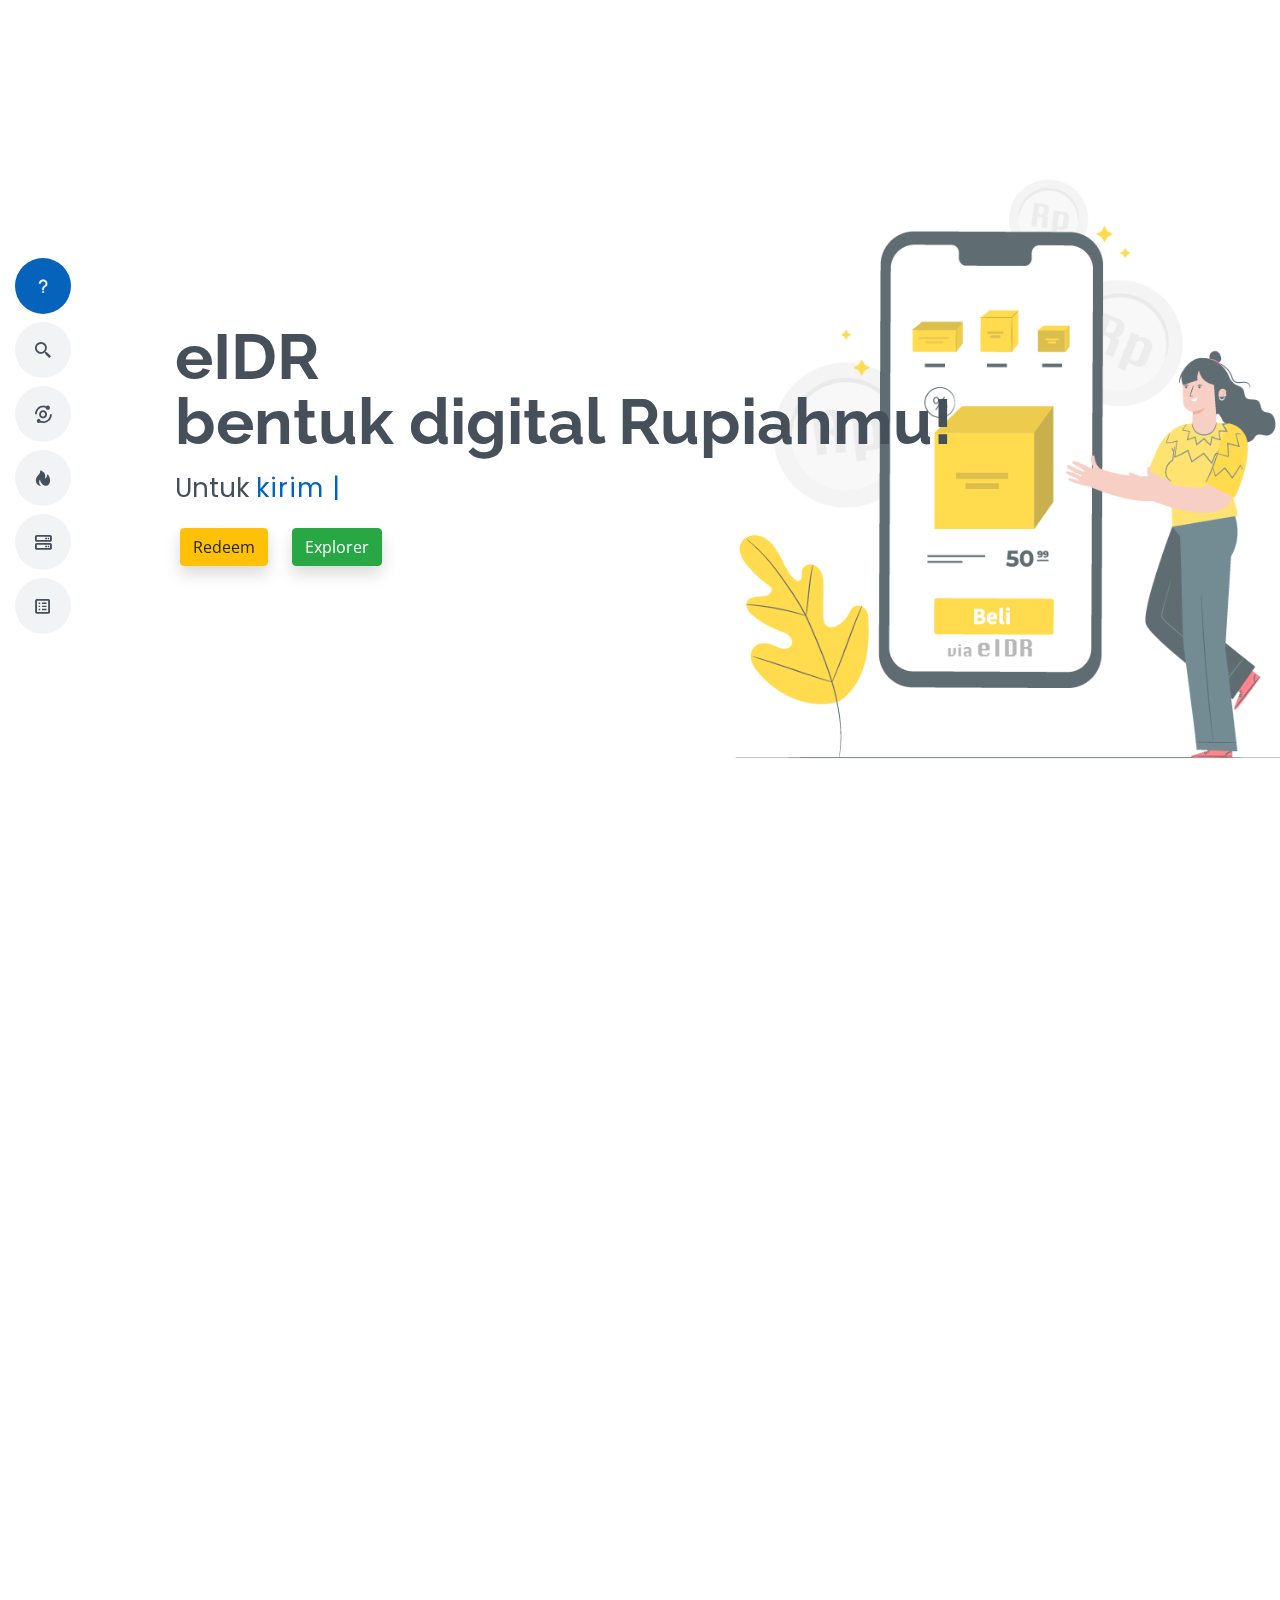
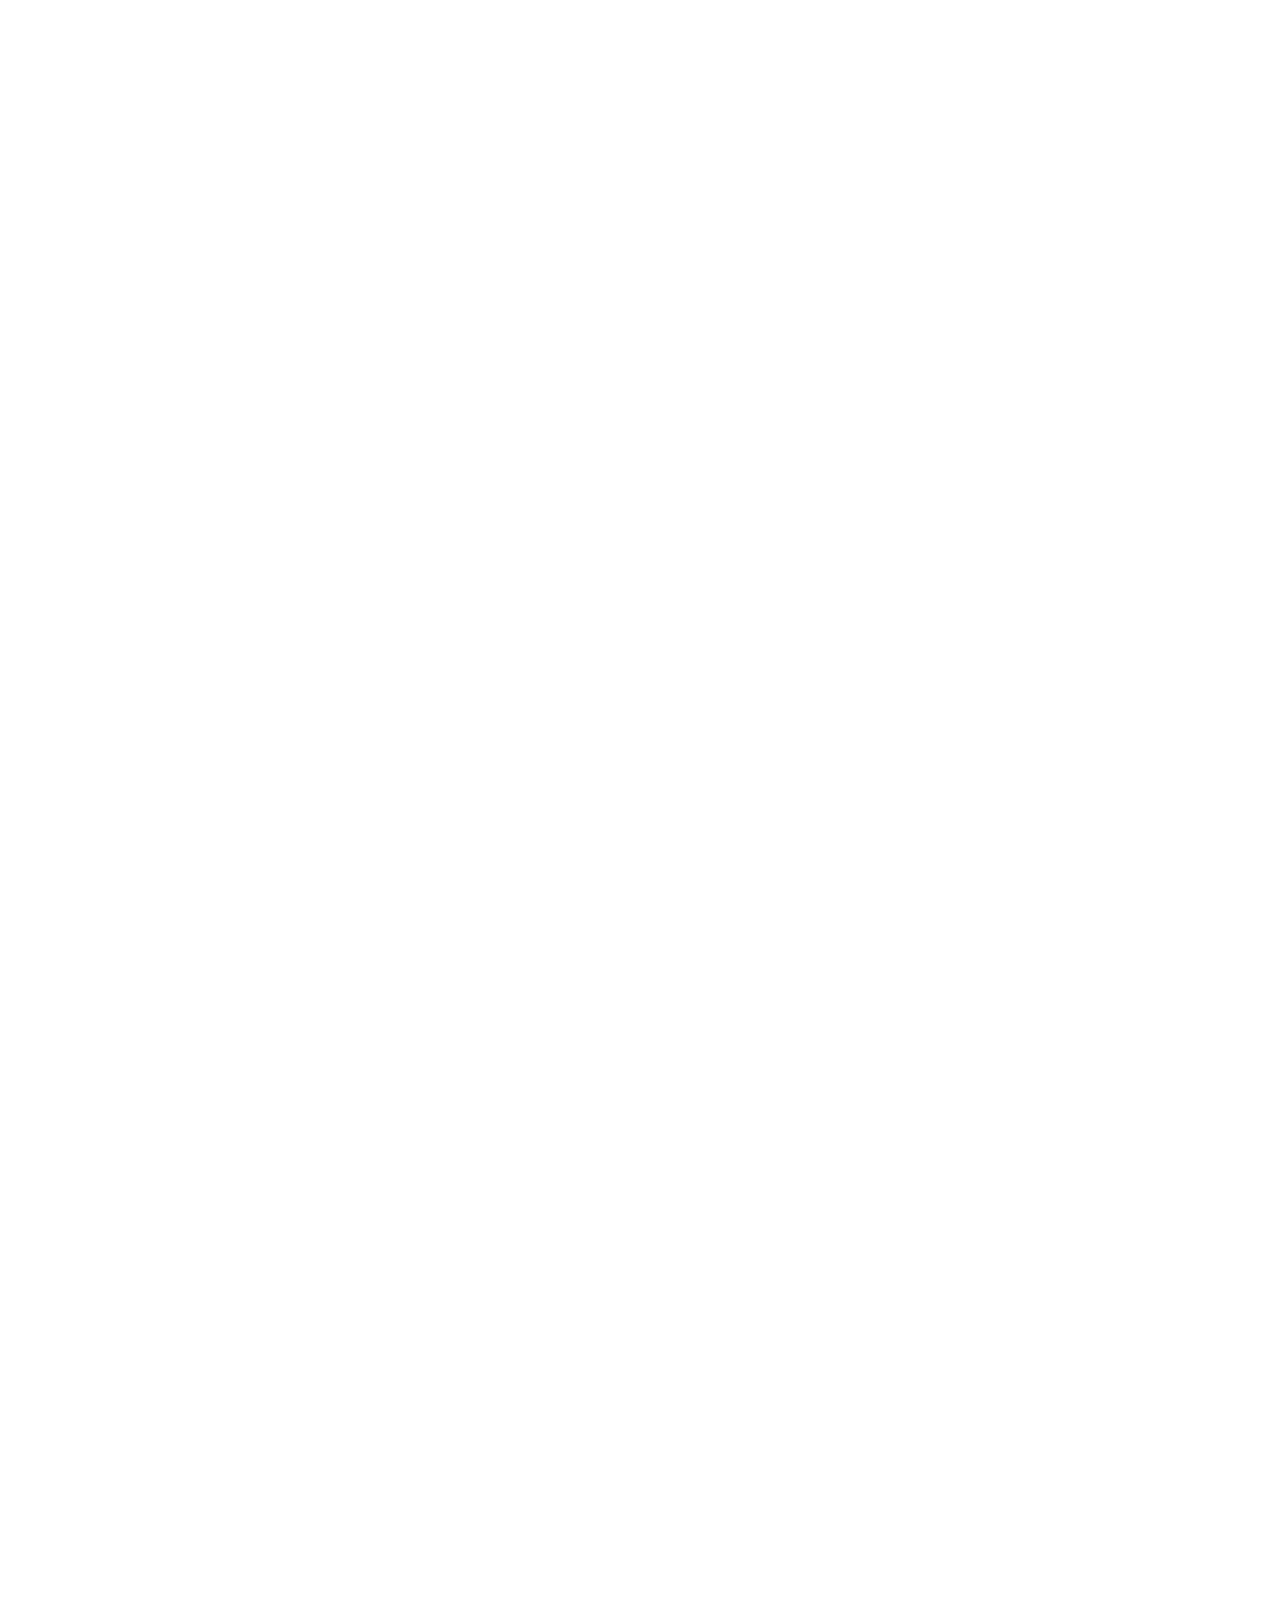
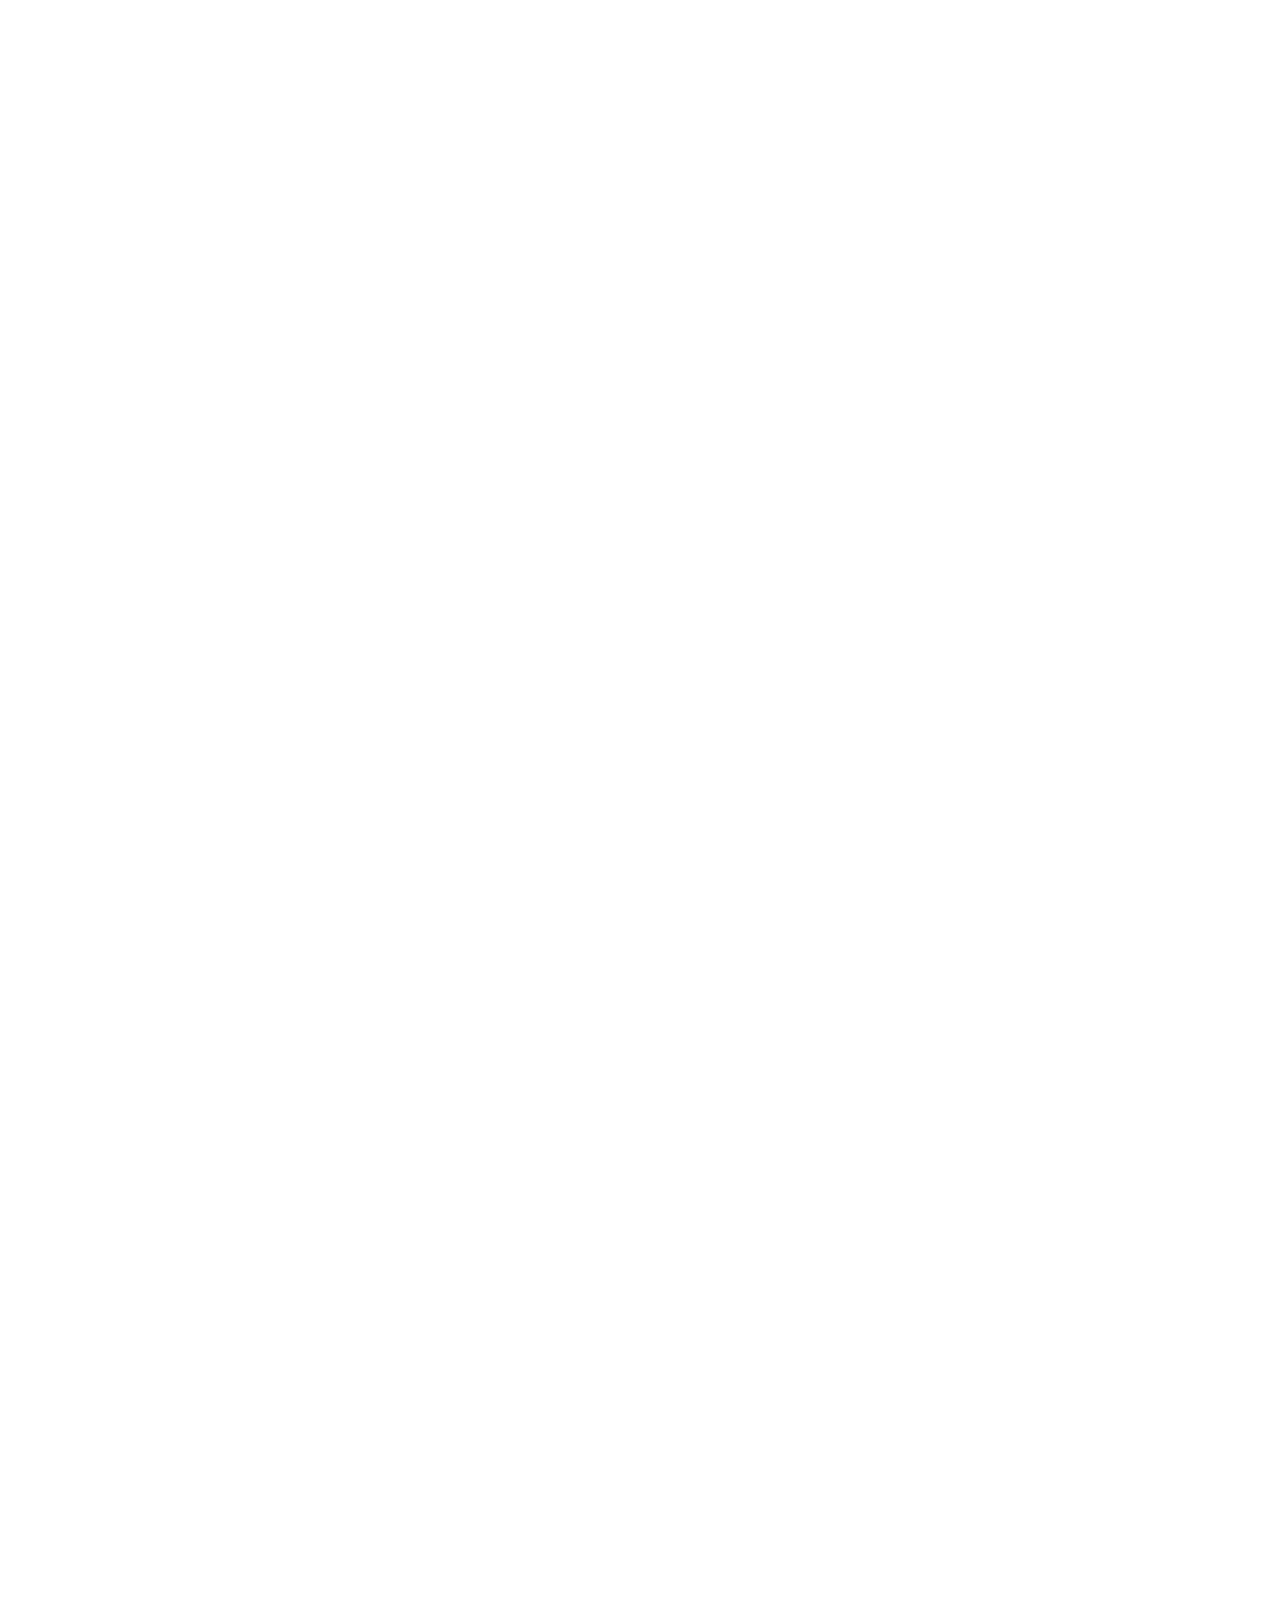
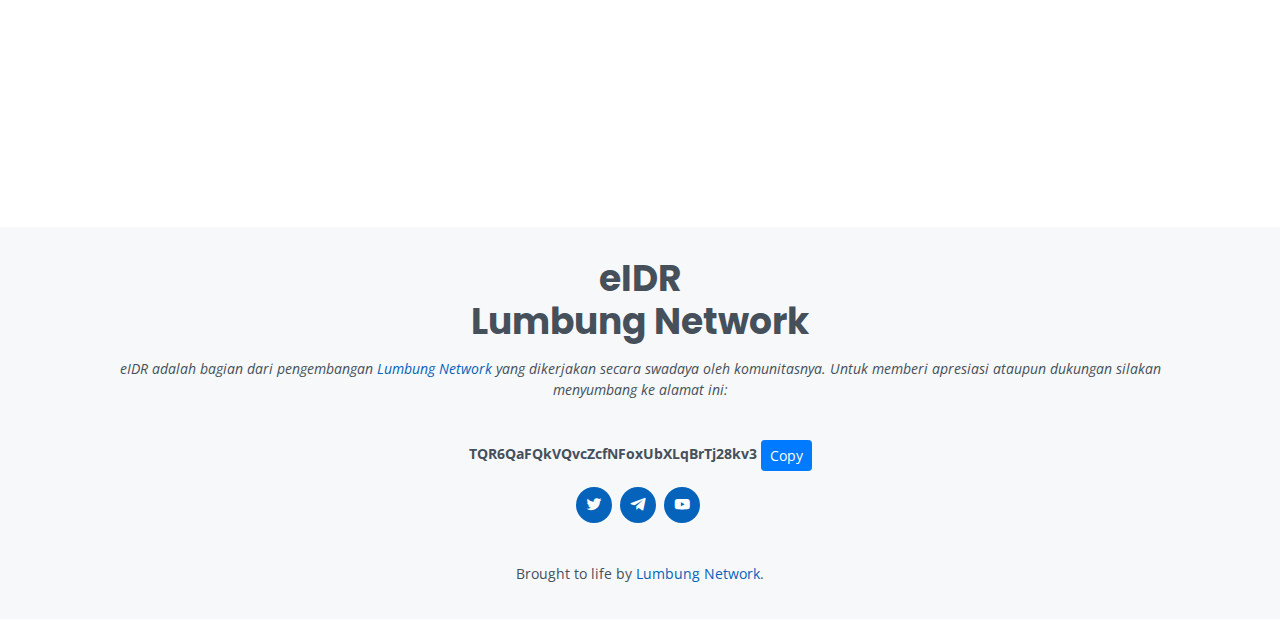
<file: index.html>
<!DOCTYPE html>
<html lang="en">

<head>
  <meta charset="utf-8">
  <meta content="width=device-width, initial-scale=1.0" name="viewport">

  <title>eIDR - Token Rupiah Elektronik dari Lumbung Network</title>
  <meta content="eIDR - Token Rupiah Elektronik dari komunitas Lumbung Network" name="description">
  <meta content="eIDR, Lumbung, Lumbung Network, Rupiah, Rupiah Elektronik" name="keywords">

  <!-- Favicons -->
  <link href="assets/img/favicon.png" rel="icon">
  <link href="assets/img/apple-touch-icon.png" rel="apple-touch-icon">

  <!-- Google Fonts -->
  <link href="https://fonts.googleapis.com/css?family=Open+Sans:300,300i,400,400i,600,600i,700,700i|Raleway:300,300i,400,400i,500,500i,600,600i,700,700i|Poppins:300,300i,400,400i,500,500i,600,600i,700,700i" rel="stylesheet">

  <!-- Vendor CSS Files -->
  <link href="assets/vendor/bootstrap/css/bootstrap.min.css" rel="stylesheet">
  <link href="assets/vendor/icofont/icofont.min.css" rel="stylesheet">
  <link href="assets/vendor/boxicons/css/boxicons.min.css" rel="stylesheet">
  <link href="assets/vendor/aos/aos.css" rel="stylesheet">

  <!-- Template Main CSS File -->
  <link href="assets/css/style.css" rel="stylesheet">
</head>

<body>

  <!--  Mobile nav toggle button  -->
  <button type="button" class="mobile-nav-toggle d-xl-none"><i class="icofont-navigation-menu"></i></button>

  <!--  Header  -->
  <header id="header" class="d-flex flex-column justify-content-center">

    <nav class="nav-menu">
      <ul>
        <li class="active"><a href="#about"><i class="bx bx-question-mark"></i> <span>apa itu eIDR?</span></a></li>
        <li><a href="#facts"><i class="bx bx-search-alt-2"></i> <span>blockchain explorer</span></a></li>
        <li><a href="#mechanism"><i class="bx bx-analyse"></i> <span>mekanisme sirkulasi</span></a></li>
        <li><a href="#redeem"><i class="bx bxs-hot"></i> <span>redeem eIDR</span></a></li>
        <li><a href="#services"><i class="bx bx-server"></i> <span>fitur eIDR</span></a></li>
        <li><a href="#audit"><i class="bx bx-spreadsheet"></i> <span>laporan audit</span></a></li>
      </ul>
    </nav>

  </header><!-- End Header -->

  <!--  Hero Section  -->
  <section id="hero" class="d-flex flex-column justify-content-center">
    <div class="container" data-aos="zoom-in" data-aos-delay="100">
      <h1>eIDR <br> bentuk digital Rupiahmu!</h1>
      <p>Untuk <span class="typed" data-typed-items="kirim uang Gratis!, bayar-bayar, belanja, beli Aset Digital"></span></p>
      <div class="action-buttons">
        <a href="#redeem" class="btn btn-warning shadow" role="button">Redeem</a>
        <a href="explorer.html" class="btn btn-success shadow" role="button">Explorer</a>
      </div>
    </div>
  </section><!-- End Hero -->

  <main id="main">

    <!--  About Section  -->
    <section id="about" class="about">
      <div class="container" data-aos="fade-up">

        <div class="section-title">
          <h2>apa itu eIDR?</h2>
          <p>Token Rupiah Elektronik atau <strong>eIDR</strong> adalah <em>Pegged Token</em> (Token yang nilainya dijamin) oleh Lumbung Network dibawah naungan badan hukum PT LUMBUNG MOMENTUM BANGSA dengan nilai jaminan 1 eIDR = 1 Rupiah untuk setiap token eIDR yang bersirkulasi. <br><br> Dana penjamin ini tersimpan di rekening-rekening Bank yang terdaftar atas nama PT LUMBUNG MOMENTUM BANGSA, diaudit setiap 3 bulan sekali secara terbuka oleh para Delegasi Komunitas Lumbung Network</p>
        </div>

        <div class="row">
          <div class="col-lg-4">
            <img src="assets/img/eidr-coin.png" class="img-fluid" alt="">
          </div>
          <div class="col-lg-8 pt-4 pt-lg-0 content">
            <h3>spesifikasi eIDR.</h3>
            <p class="font-italic">
              eIDR adalah sebuah token yang dikembangkan di atas platform Blockchain TRON dengan spesifikasi sebagai berikut:
            </p>
            <div class="row">
              <div class="col-lg-6">
                <ul>
                  <li><i class="icofont-rounded-right"></i> <strong>Blockchain:</strong> TRON MainNet</li>
                  <li><i class="icofont-rounded-right"></i> <strong>Token ID:</strong> 1002652</li>
                  <li><i class="icofont-rounded-right"></i> <strong>Decimal:</strong> Dua angka di belakang koma</li>
                  <li><i class="icofont-rounded-right"></i> <strong>Minting Address:</strong> <small><a href="https://tronscan.org/#/address/TPz5uVytAaUup9vTydcqscyj3kqSeekKvn">TPz5uVytAaUup9vTydcqscyj3kqSeekKvn</a> </small></li>
                  <li><i class="icofont-rounded-right"></i> <strong>Hot Address:</strong> <small><a href="https://tronscan.org/#/address/TWJtGQHBS8PfZTXvWAYhQEMrx36eX2F9Pc">TWJtGQHBS8PfZTXvWAYhQEMrx36eX2F9Pc</a> </small></li>
                </ul>
              </div>
              <div class="col-lg-6">
                <ul>
                  <li><i class="icofont-rounded-right"></i> <strong>Nilai Penjamin:</strong> 1 eIDR = 1 Rupiah</li>
                  <li><i class="icofont-rounded-right"></i> <strong>Metode Pencairan:</strong> Pembakaran (Burning)</li>
                  <li><i class="icofont-rounded-right"></i> <strong>Burning Address:</strong> <small><a href="https://tronscan.org/#/address/TLsV52sRDL79HXGGm9yzwKibb6BeruhUzy">TLsV52sRDL79HXGGm9yzwKibb6BeruhUzy</a></small></li>
                  <li><i class="icofont-rounded-right"></i> <strong>Processing Time</strong> Within 24hrs or faster by request.</li>
                </ul>
              </div>
            </div>
            <p>
              eIDR bisa didapatkan dari beberapa cara di Lumbung Network:
              
              <ul class="list-group list-group-flush">
                <li class="list-group-item">Kegiatan Jual-Beli di ekosistem Lumbung Network</li>
                <li class="list-group-item">Bonus/Insentif dari kegiatan Networking di Lumbung Network</li>
                <li class="list-group-item">Dividen/Bagi Hasil yang diterima oleh seluruh pemilik (holders) dari <a href="https://tronscan.org/#/token/1002640">aset
                  digital LMB</a></li>
                <li class="list-group-item">Manual Minting dengan Top-up Saldo eIDR (<em>Registered Member Only</em>)</li>
                
              </ul>
            </p>
          </div>
        </div>

      </div>
    </section><!-- End About Section -->

    <!--  Facts Section  -->
    <section id="facts" class="facts">
      <div class="container" data-aos="fade-up">

        <div class="section-title">
          <h2>blockchain explorer</h2>
          <p>Seluruh transaksi eIDR tercatat di dalam Blockchain TRON secara langsung, transparan dan dapat ditelusuri dengan mudah.</p>
        </div>

        <div class="row">
        
          <div class="col-lg-4 col-md-6">
            <div class="count-box">
              <i class="icofont-printer" style="background: #ffcc00"></i>
              <span id="minted" data-toggle="counter-up">46,523,214.03</span>
              <p>Minted</p>
            </div>
          </div>
        
          <div class="col-lg-4 col-md-6">
            <div class="count-box">
              <i class="icofont-fire-burn" style="background: #de5637"></i>
              <span id="burned" data-toggle="counter-up">16,765,521.45</span>
              <p>Burned</p>
            </div>
          </div>
        
          <div class="col-lg-4 col-md-6">
            <div class="count-box">
              <i class="icofont-spinner" style="background: #94dd86"></i>
              <span id="circulating" data-toggle="counter-up">24,871,463.76</span>
              <p>Circulating</p>
            </div>
          </div>
        </div>
        
        <div class="container-fluid">
          <div class="row justify-content-around">
        
            <div class="col-xs-6 mb-4">
              <div class="count-box-small">
                <span id="transactions" data-toggle="counter-up">4,056</span>
                <p>Transactions</p>
              </div>
            </div>
        
            <div class="col-xs-6 mb-4">
              <div class="count-box-small">
                <span id="holders" data-toggle="counter-up">516</span>
                <p>Holders</p>
              </div>
            </div>
          </div>

          <div class="row justify-content-center">
            <a href="explorer.html" class="btn btn-success shadow" role="button">Cek Explorer</a>
          </div>
        </div>

      </div>
    </section><!-- End Facts Section -->

    <!--  Mechanism Section  -->
    <section id="mechanism">
      <div class="container" data-aos="fade-up">
    
        <div class="section-title">
          <h2>mekanisme sirkulasi</h2>
          <p>Sirkulasi eIDR merupakan bagian dari siklus aktivitas anggota Lumbung Network yang sifatnya terus berkembang dan berkelangsungan. Namun, bukan berarti tertutup untuk orang-orang di luar komunitas Lumbung Network, siapapun bisa menggunakan token eIDR sebagai uang digital dan menerima manfaat sepenuhnya.</p>
        </div>
    
        <div class="row">
    
          <div class="container-fluid">
            <img src="assets/img/mekanisme-sirkulasi-eidr.png" alt="mekanisme sirkulasi eidr">
          </div>
        </div>
    
      </div>
    </section><!-- End Mechanism Section -->

    <!--  Redeem eIDR Section  -->
    <section id="redeem">
      <div class="container" data-aos="fade-up">
    
        <div class="section-title">
          <h2>redeem eIDR</h2>
          <p>Anda bisa mencairkan Rupiah ke rekening bank atau dompet digital dengan membakar token eIDR anda mengikuti prosedur Redeem eIDR. <br>Klik tombol di bawah ini untuk menjalankan prosedur Redeem eIDR: </p>
        </div>
    
        <div class="row justify-content-center mt-3">
    
          <a href="redeem.html" class="btn btn-danger btn-lg shadow" role="button">Redeem eIDR</a>
        </div>
    
      </div>
    </section><!-- End Redeem eIDR Section -->

    <!--  Services Section  -->
    <section id="services" class="services">
      <div class="container" data-aos="fade-up">

        <div class="section-title">
          <h2>fitur eIDR</h2>
          <p>Mengapa eIDR adalah salah satu kunci dari ekonomi yang demokratis? Tidak seperti uang digital lain yang (pada umumnya), eIDR menggunakan teknologi Blockchain sebagai media pencatat dan perekam seluruh data transaksi mulai dari penerbitan, mutasi hingga pencairan jaminan (pembakaran token). Semuanya tersimpan di Blockchain, bukan di server pribadi, sehingga sifatnya transparan dan tidak bisa dimanipulasi oleh siapapun.<br><br>eIDR juga mewarisi fitur-fitur canggih dari Blockchain TRON.</p>
        </div>

        <div class="row">

          <div class="col-lg-4 col-md-6 d-flex align-items-stretch" data-aos="zoom-in" data-aos-delay="100">
            <div class="icon-box iconbox-blue">
              <div class="icon">
                <svg width="100" height="100" viewBox="0 0 600 600" xmlns="http://www.w3.org/2000/svg">
                  <path stroke="none" stroke-width="0" fill="#f5f5f5" d="M300,521.0016835830174C376.1290562159157,517.8887921683347,466.0731472004068,529.7835943286574,510.70327084640275,468.03025145048787C554.3714126377745,407.6079735673963,508.03601936045806,328.9844924480964,491.2728898941984,256.3432110539036C474.5976632858925,184.082847569629,479.9380746630129,96.60480741107993,416.23090153303,58.64404602377083C348.86323505073057,18.502131276798302,261.93793281208167,40.57373210992963,193.5410806939664,78.93577620505333C130.42746243093433,114.334589627462,98.30271207620316,179.96522072025542,76.75703585869454,249.04625023123273C51.97151888228291,328.5150500222984,13.704378332031375,421.85034740162234,66.52175969318436,486.19268352777647C119.04800174914682,550.1803526380478,217.28368757567262,524.383925680826,300,521.0016835830174"></path>
                </svg>
                <i class="bx bx-search-alt"></i>
              </div>
              <h4><a href="">akurat dan transparan</a></h4>
              <p>Sifat utama dari sebuah Blockchain adalah sistem pencatatan yang presisi dan akurat, tidak bisa dimanipulasi oleh siapapun.</p>
            </div>
          </div>

          <div class="col-lg-4 col-md-6 d-flex align-items-stretch mt-4 mt-md-0" data-aos="zoom-in" data-aos-delay="200">
            <div class="icon-box iconbox-orange ">
              <div class="icon">
                <svg width="100" height="100" viewBox="0 0 600 600" xmlns="http://www.w3.org/2000/svg">
                  <path stroke="none" stroke-width="0" fill="#f5f5f5" d="M300,582.0697525312426C382.5290701553225,586.8405444964366,449.9789794690241,525.3245884688669,502.5850820975895,461.55621195738473C556.606425686781,396.0723002908107,615.8543463187945,314.28637112970534,586.6730223649479,234.56875336149918C558.9533121215079,158.8439757836574,454.9685369536778,164.00468322053177,381.49747125262974,130.76875717737553C312.15926192815925,99.40240125094834,248.97055460311594,18.661163978235184,179.8680185752513,50.54337015887873C110.5421016452524,82.52863877960104,119.82277516462835,180.83849132639028,109.12597500060166,256.43424936330496C100.08760227029461,320.3096726198365,92.17705696193138,384.0621239912766,124.79988738764834,439.7174275375508C164.83382741302287,508.01625554203684,220.96474134820875,577.5009287672846,300,582.0697525312426"></path>
                </svg>
                <i class="bx bx-id-card"></i>
              </div>
              <h4><a href="">kepemilikan mutlak</a></h4>
              <p>Anda memegang kendali penuh terhadap setiap keping eIDR yang anda miliki, tidak ada yang bisa membatasi, membekukan atau menutup akses kepemilikan anda. </p>
            </div>
          </div>

          <div class="col-lg-4 col-md-6 d-flex align-items-stretch mt-4 mt-lg-0" data-aos="zoom-in" data-aos-delay="300">
            <div class="icon-box iconbox-pink">
              <div class="icon">
                <svg width="100" height="100" viewBox="0 0 600 600" xmlns="http://www.w3.org/2000/svg">
                  <path stroke="none" stroke-width="0" fill="#f5f5f5" d="M300,541.5067337569781C382.14930387511276,545.0595476570109,479.8736841581634,548.3450877840088,526.4010558755058,480.5488172755941C571.5218469581645,414.80211281144784,517.5187510058486,332.0715597781072,496.52539010469104,255.14436215662573C477.37192572678356,184.95920475031193,473.57363656557914,105.61284051026155,413.0603344069578,65.22779650032875C343.27470386102294,18.654635553484475,251.2091493199835,5.337323636656869,175.0934190732945,40.62881213300186C97.87086631185822,76.43348514350839,51.98124368387456,156.15599469081315,36.44837278890362,239.84606092416172C21.716077023791087,319.22268207091537,43.775223500013084,401.1760424656574,96.891909868211,461.97329694683043C147.22146801428983,519.5804099606455,223.5754009179313,538.201503339737,300,541.5067337569781"></path>
                </svg>
                <i class="bx bx-tachometer"></i>
              </div>
              <h4><a href="">cepat dan praktis</a></h4>
              <p>Transaksi dalam hitungan detik, mudah dikonfirmasi oleh siapa saja (bahkan selain pengirim dan penerima).</p>
            </div>
          </div>

          <div class="col-lg-4 col-md-6 d-flex align-items-stretch mt-4" data-aos="zoom-in" data-aos-delay="100">
            <div class="icon-box iconbox-yellow">
              <div class="icon">
                <svg width="100" height="100" viewBox="0 0 600 600" xmlns="http://www.w3.org/2000/svg">
                  <path stroke="none" stroke-width="0" fill="#f5f5f5" d="M300,503.46388370962813C374.79870501325706,506.71871716319447,464.8034551963731,527.1746412648533,510.4981551193396,467.86667711651364C555.9287308511215,408.9015244558933,512.6030010748507,327.5744911775523,490.211057578863,256.5855673507754C471.097692560561,195.9906835881958,447.69079081568157,138.11976852964426,395.19560036434837,102.3242989838813C329.3053358748298,57.3949838291264,248.02791733380457,8.279543830951368,175.87071277845988,42.242879143198664C103.41431057327972,76.34704239035025,93.79494320519305,170.9812938413882,81.28167332365135,250.07896920659033C70.17666984294237,320.27484674793965,64.84698225790005,396.69656628748305,111.28512138212992,450.4950937839243C156.20124167950087,502.5303643271138,231.32542653798444,500.4755392045468,300,503.46388370962813"></path>
                </svg>
                <i class="bx bx-smile"></i>
              </div>
              <h4><a href="">bebas biaya</a></h4>
              <p>GRATIS biaya transaksi, tanpa biaya administrasi dan biaya apapun itu, selamanya! </p>
            </div>
          </div>

          <div class="col-lg-4 col-md-6 d-flex align-items-stretch mt-4" data-aos="zoom-in" data-aos-delay="200">
            <div class="icon-box iconbox-red">
              <div class="icon">
                <svg width="100" height="100" viewBox="0 0 600 600" xmlns="http://www.w3.org/2000/svg">
                  <path stroke="none" stroke-width="0" fill="#f5f5f5" d="M300,532.3542879108572C369.38199826031484,532.3153073249985,429.10787420159085,491.63046689027357,474.5244479745417,439.17860296908856C522.8885846962883,383.3225815378663,569.1668002868075,314.3205725914397,550.7432151929288,242.7694973846089C532.6665558377875,172.5657663291529,456.2379748765914,142.6223662098291,390.3689995646985,112.34683881706744C326.66090330228417,83.06452184765237,258.84405631176094,53.51806209861945,193.32584062364296,78.48882559362697C121.61183558270385,105.82097193414197,62.805066853699245,167.19869350419734,48.57481801355237,242.6138429142374C34.843463184063346,315.3850353017275,76.69343916112496,383.4422959591041,125.22947124332185,439.3748458443577C170.7312796277747,491.8107796887764,230.57421082200815,532.3932930995766,300,532.3542879108572"></path>
                </svg>
                <i class="bx bx-network-chart"></i>
              </div>
              <h4><a href="">terintegrasi</a></h4>
              <p>eIDR menjadi jembatan yang menghubungkan penggunanya dengan seluruh potensi teknologi dan ekosistem Blockchain secara global</p>
            </div>
          </div>

          <div class="col-lg-4 col-md-6 d-flex align-items-stretch mt-4" data-aos="zoom-in" data-aos-delay="300">
            <div class="icon-box iconbox-teal">
              <div class="icon">
                <svg width="100" height="100" viewBox="0 0 600 600" xmlns="http://www.w3.org/2000/svg">
                  <path stroke="none" stroke-width="0" fill="#f5f5f5" d="M300,566.797414625762C385.7384707136149,576.1784315230908,478.7894351017131,552.8928747891023,531.9192734346935,484.94944893311C584.6109503024035,417.5663521118492,582.489472248146,322.67544863468447,553.9536738515405,242.03673114598146C529.1557734026468,171.96086150256528,465.24506316201064,127.66468636344209,395.9583748389544,100.7403814666027C334.2173773831606,76.7482773500951,269.4350130405921,84.62216499799875,207.1952322260088,107.2889140133804C132.92018162631612,134.33871894543012,41.79353780512637,160.00259165414826,22.644507872594943,236.69541883565114C3.319112789854554,314.0945973066697,72.72355303640163,379.243833228382,124.04198916343866,440.3218312028393C172.9286146004772,498.5055451809895,224.45579914871206,558.5317968840102,300,566.797414625762"></path>
                </svg>
                <i class="bx bx-devices"></i>
              </div>
              <h4><a href="">lintas platform</a></h4>
              <p>Menjangkau seluruh lapisan pengguna dari berbagai platform, Android, iOS, PC dan Web Based.</p>
            </div>
          </div>

        </div>

      </div>
    </section><!-- End Services Section -->

    

  </main><!-- End #main -->

  <!-- Snackbar -->
  <div id="snackbar">Alamat berhasil disalin (Copied)!</div>
  <!-- End Snackbar -->

  <!--  Footer  -->
  <footer id="footer">
    <div class="container">
      <h3>eIDR<br>Lumbung Network</h3>
      <p>eIDR adalah bagian dari pengembangan <a href="https://lumbung.network/">Lumbung Network</a> yang dikerjakan
        secara
        swadaya oleh komunitasnya. Untuk memberi apresiasi ataupun dukungan silakan menyumbang ke alamat ini:
        <br> </p>
      <strong><span id="donateAddress">TQR6QaFQkVQvcZcfNFoxUbXLqBrTj28kv3</span></strong>
      <button id="copy-btn" type="button" class="btn btn-primary btn-sm">Copy</button>
      <div class="social-links mt-3">
        <a href="https://twitter.com/lumbungnetwork" class="twitter"><i class="bx bxl-twitter"></i></a>
        <a href="https.t.me/eidrsupport" class="telegram"><i class="bx bxl-telegram"></i></a>
        <a href="https://www.youtube.com/channel/UCG8PJWqvFq7naqhmjj75eqA" class="youtube"><i class="bx bxl-youtube"></i></a>
      
      </div>
      <div class="copyright">
        Brought to life by <a href="https://lumbung.network/">Lumbung Network</a>.
      </div>
    </div>
  </footer><!-- End Footer -->

  <a href="#" class="back-to-top"><i class="bx bx-up-arrow-alt"></i></a>
  <div id="preloader"></div>

  <!-- Vendor JS Files -->
  <script src="assets/vendor/jquery/jquery.min.js"></script>
  <script src="assets/vendor/bootstrap/js/bootstrap.bundle.min.js"></script>
  <script src="assets/vendor/jquery.easing/jquery.easing.min.js"></script>
  <script src="assets/vendor/waypoints/jquery.waypoints.min.js"></script>
  <script src="assets/vendor/counterup/counterup.min.js"></script>
  <script src="assets/vendor/typed.js/typed.min.js"></script>
  <script src="assets/vendor/aos/aos.js"></script>

  <!-- Template Main JS File -->
  <script src="assets/js/main.js"></script>

</body>

</html>
</file>
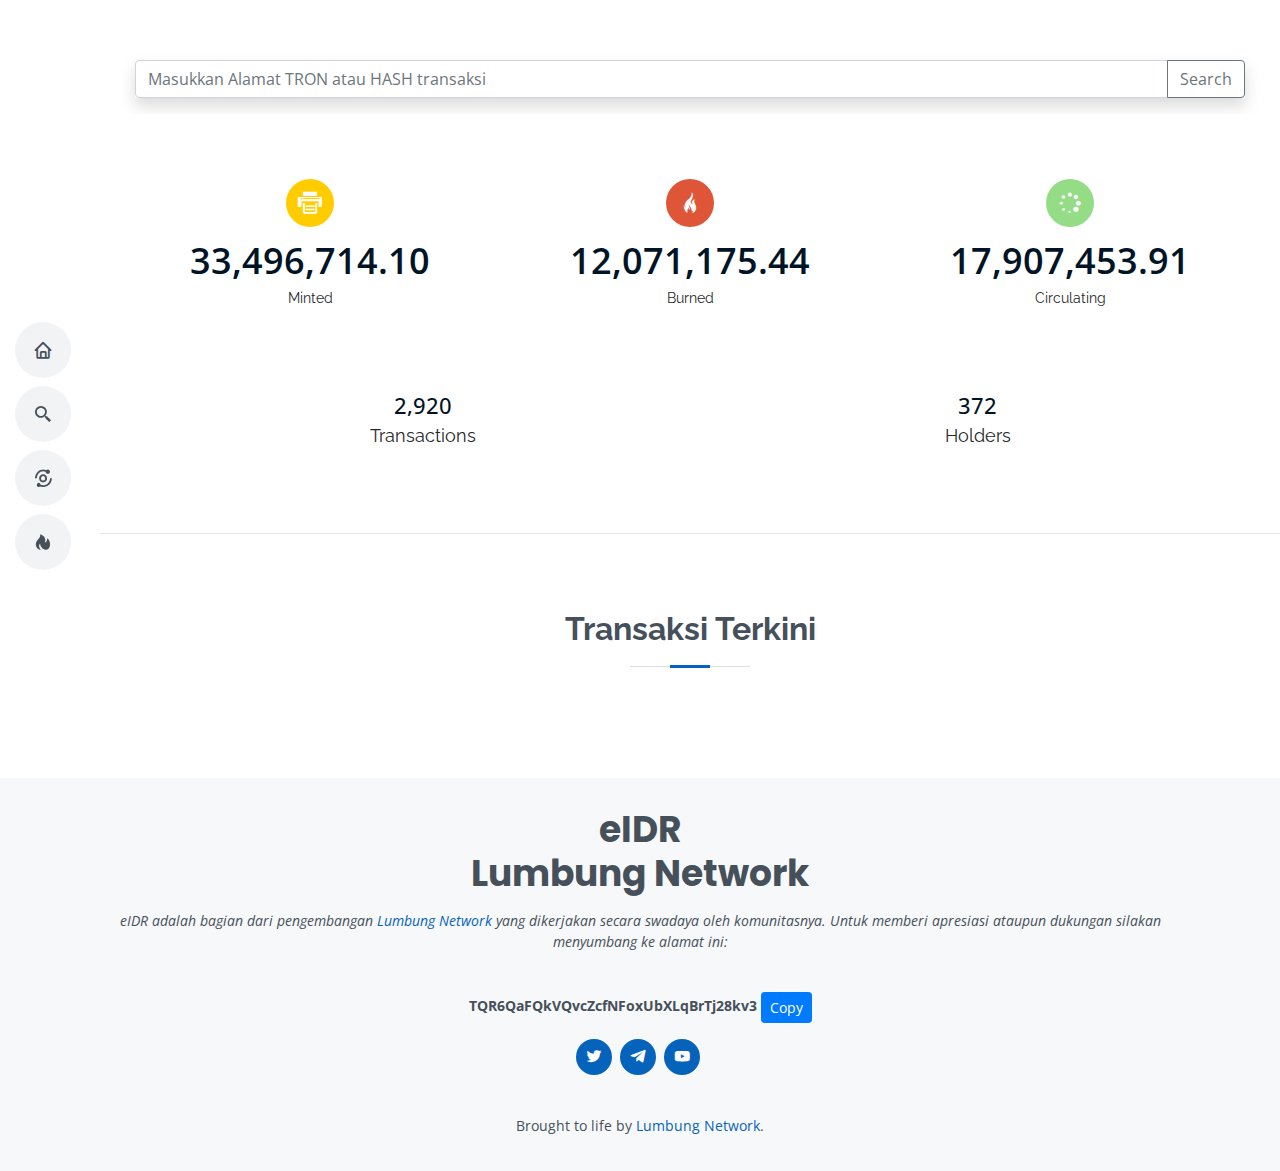
<file: explorer.html>
<!DOCTYPE html>
<html lang="en">

<head>
    <meta charset="utf-8">
    <meta content="width=device-width, initial-scale=1.0" name="viewport">

    <title>eIDR & LMB Explorer</title>
    <meta content="Blockchain Explorer untuk token eIDR dan LMB dari Lumbung Network" name="description">
    <meta content="blockchain, explorer, token, eIDR, LMB, Lumbung" name="keywords">

    <!-- Favicons -->
    <link href="assets/img/favicon.png" rel="icon">
    <link href="assets/img/apple-touch-icon.png" rel="apple-touch-icon">

    <!-- Google Fonts -->
    <link
        href="https://fonts.googleapis.com/css?family=Open+Sans:300,300i,400,400i,600,600i,700,700i|Raleway:300,300i,400,400i,500,500i,600,600i,700,700i|Poppins:300,300i,400,400i,500,500i,600,600i,700,700i"
        rel="stylesheet">

    <!-- Vendor CSS Files -->
    <link href="assets/vendor/bootstrap/css/bootstrap.min.css" rel="stylesheet">
    <link href="assets/vendor/icofont/icofont.min.css" rel="stylesheet">
    <link href="assets/vendor/boxicons/css/boxicons.min.css" rel="stylesheet">
    <link href="assets/vendor/aos/aos.css" rel="stylesheet">

    <!-- Template Main CSS File -->
    <link href="assets/css/style.css" rel="stylesheet">

    
</head>

<body>

    <!-- Mobile nav toggle button -->
    <button type="button" class="mobile-nav-toggle d-xl-none"><i class="icofont-navigation-menu"></i></button>
    
    <!-- Header -->
    <header id="header" class="d-flex flex-column justify-content-center">
    
        <nav class="nav-menu">
            <ul>
                <li><a href="index.html"><i class="bx bx-home"></i> <span>Tentang eIDR</span></a></li>
                <li><a href="#search-input"><i class="bx bx-search-alt-2"></i> <span>blockchain explorer</span></a></li>
                <li><a href="#recent-transactions"><i class="bx bx-analyse"></i> <span>transaksi terkini</span></a></li>
                <li><a href="index.html#redeem"><i class="bx bxs-hot"></i> <span>redeem eIDR</span></a></li>
                
            </ul>
        </nav><!-- .nav-menu -->
    
    </header><!-- End Header -->

    <main id="main">

        <!-- search bar -->
        <section class="search-bar pb-0">
            <div class="container mt-0 mb-0">
                <div class="shadow input-group mb-3">
                    <input type="text" id="search-input" class="form-control" placeholder="Masukkan Alamat TRON atau HASH transaksi"
                        aria-label="Recipient's username" aria-describedby="button-addon2">
                    <div class="input-group-append">
                        <button class="btn btn-outline-secondary" type="button" id="search-button" data-toggle="modal" data-target="#searchModal">Search</button>
                    </div>
                </div>
            </div>
        </section>
        
        <!-- Numbers -->
        <section id="facts" class="facts">
            <div class="container" data-aos="fade-up">
        
                <div class="row">
        
                    <div class="col-lg-4 col-md-6">
                        <div class="count-box">
                            <i class="icofont-printer" style="background: #ffcc00"></i>
                            <span id="minted" data-toggle="counter-up">46,523,214.03</span>
                            <p>Minted</p>
                        </div>
                    </div>
        
                    <div class="col-lg-4 col-md-6">
                        <div class="count-box">
                            <i class="icofont-fire-burn" style="background: #de5637"></i>
                            <span id="burned" data-toggle="counter-up">16,765,521.45</span>
                            <p>Burned</p>
                        </div>
                    </div>
        
                    <div class="col-lg-4 col-md-6">
                        <div class="count-box">
                            <i class="icofont-spinner" style="background: #94dd86"></i>
                            <span id="circulating" data-toggle="counter-up">24,871,463.76</span>
                            <p>Circulating</p>
                        </div>
                    </div>
                </div>
        
                <div class="container-fluid">
                    <div class="row justify-content-around">
        
                        <div class="col-xs-6">
                            <div class="count-box-small">
                                <span id="transactions" data-toggle="counter-up">4,056</span>
                                <p>Transactions</p>
                            </div>
                        </div>
        
                        <div class="col-xs-6">
                            <div class="count-box-small">
                                <span id="holders" data-toggle="counter-up">516</span>
                                <p>Holders</p>
                            </div>
                        </div>
                    </div>
                </div>
        
            </div>
        </section><!-- End Facts Section --><hr>
        
        <section id="recent-transactions">
        
            <div class="container">
                <div class="row section-title justify-content-center">
                    <h2>Transaksi Terkini</h3>
        
                </div>
        
                <div class="flex-row">
                    <div class="list-group" id="transactionList">
        
                    </div>
                </div>
        
            </div>
        </section>
    
    </main><!-- End #main -->
    
    <!-- ======= Footer ======= -->
    <footer id="footer">
        <div class="container">
            <h3>eIDR<br>Lumbung Network</h3>
            <p>eIDR adalah bagian dari pengembangan <a href="https://lumbung.network/">Lumbung Network</a> yang dikerjakan
                secara
                swadaya oleh komunitasnya. Untuk memberi apresiasi ataupun dukungan silakan menyumbang ke alamat ini:
                <br> </p>
            <strong><span id="donateAddress">TQR6QaFQkVQvcZcfNFoxUbXLqBrTj28kv3</span></strong>
            <button id="copy-btn" type="button" class="btn btn-primary btn-sm">Copy</button>
            <div class="social-links mt-3">
                <a href="https://twitter.com/lumbungnetwork" class="twitter"><i class="bx bxl-twitter"></i></a>
                <a href="https.t.me/eidrsupport" class="telegram"><i class="bx bxl-telegram"></i></a>
                <a href="https://www.youtube.com/channel/UCG8PJWqvFq7naqhmjj75eqA" class="youtube"><i class="bx bxl-youtube"></i></a>
                
            </div>
            <div class="copyright">
                Brought to life by <a href="https://lumbung.network/">Lumbung Network</a>.
            </div>
        </div>
    </footer><!-- End Footer -->

    <!-- Snackbar -->
    <div id="snackbar">Alamat berhasil disalin (Copied)!</div>
    <!-- End Snackbar -->

    <a href="#" class="back-to-top"><i class="bx bx-up-arrow-alt"></i></a>
    <div id="preloader"></div>

    <!-- Modal -->
    <div class="modal fade" id="searchModal" tabindex="-1" role="dialog" aria-labelledby="exampleModalCenterTitle"
        aria-hidden="true">
        <div class="modal-dialog modal-dialog-centered" role="document">
            <div class="modal-content">
                <div class="container-fluid modal-header overflow-auto">
                    <p class="text-break modal-title" id="modal-title">Modal title</p>
                    <button type="button" class="close" data-dismiss="modal" aria-label="Close">
                        <span aria-hidden="true">&times;</span>
                    </button>
                </div>
                <div class="modal-body">
                    ...
                </div>
                <div class="modal-footer">
                    <button type="button" class="btn btn-secondary" data-dismiss="modal">Keluar</button>
                </div>
            </div>
        </div>
    </div>

    <!-- Vendor JS Files -->
    <script src="assets/vendor/jquery/jquery.min.js"></script>
    <script src="assets/vendor/bootstrap/js/bootstrap.bundle.min.js"></script>
    <script src="assets/vendor/jquery.easing/jquery.easing.min.js"></script>
    <script src="assets/vendor/waypoints/jquery.waypoints.min.js"></script>
    <script src="assets/vendor/counterup/counterup.min.js"></script>
    <script src="assets/vendor/aos/aos.js"></script>

    <!-- Template Main JS File -->
    <script src="assets/js/main.js"></script>

</body>

</html>
</file>
<file: assets/css/style.css>
/* General */
body {
  font-family: "Open Sans", sans-serif;
  color: #272829;
}

a {
  color: #0563bb;
}

a:hover {
  color: #067ded;
  text-decoration: none;
}

h1, h2, h3, h4, h5, h6 {
  font-family: "Raleway", sans-serif;
}

/* Back to top button */
.back-to-top {
  position: fixed;
  display: none;
  width: 40px;
  height: 40px;
  border-radius: 50px;
  right: 15px;
  bottom: 15px;
  background: #0563bb;
  color: #fff;
  transition: display 0.5s ease-in-out;
  z-index: 99999;
}

.back-to-top i {
  font-size: 24px;
  position: absolute;
  top: 7px;
  left: 8px;
}

.back-to-top:hover {
  color: #fff;
  background: #0678e3;
  transition: background 0.2s ease-in-out;
}

/* Preloader */
#preloader {
  position: fixed;
  top: 0;
  left: 0;
  right: 0;
  bottom: 0;
  z-index: 9999;
  overflow: hidden;
  background: #fff;
}

#preloader:before {
  content: "";
  position: fixed;
  top: calc(50% - 30px);
  left: calc(50% - 30px);
  border: 6px solid #0563bb;
  border-top-color: #fff;
  border-bottom-color: #fff;
  border-radius: 50%;
  width: 60px;
  height: 60px;
  -webkit-animation: animate-preloader 1s linear infinite;
  animation: animate-preloader 1s linear infinite;
}

@-webkit-keyframes animate-preloader {
  0% {
    transform: rotate(0deg);
  }
  100% {
    transform: rotate(360deg);
  }
}

@keyframes animate-preloader {
  0% {
    transform: rotate(0deg);
  }
  100% {
    transform: rotate(360deg);
  }
}

/* disable aos animation on mobile */
@media screen and (max-width: 768px) {
  [data-aos-delay] {
    transition-delay: 0 !important;
  }
}

/* Redeem Form */
.card {
  max-width: 780px;
  padding: 20px;
  margin-bottom: 60px;
}

#form-wrapper {
  max-width: 768px;
  padding: 20px;
}

#verify-stockist-vendor, #form-umum, #prosedur-burning, #verifikasi-hash, #finalSubmit, #tronweb-enabled {
  display: none;
}

#burningAddress {
  font-family: 'Courier New', Courier, monospace;
  font-weight: 200;
}

/* header */
#header {
  position: fixed;
  top: 0;
  left: 0;
  bottom: 0;
  z-index: 9997;
  transition: all 0.5s;
  padding: 15px;
  overflow-y: auto;
}

@media (max-width: 992px) {
  #header {
    width: 300px;
    background: #fff;
    border-right: 1px solid #e6e9ec;
    left: -300px;
  }
}

@media (min-width: 992px) {
  #main {
    margin-left: 100px;
  }
}

/* navigation */
/* Desktop Navigation */
.nav-menu * {
  margin: 0;
  padding: 0;
  list-style: none;
}

.nav-menu > ul > li {
  position: relative;
  white-space: nowrap;
}

.nav-menu a {
  display: flex;
  align-items: center;
  color: #45505b;
  padding: 10px 18px;
  margin-bottom: 8px;
  transition: 0.3s;
  font-size: 15px;
  border-radius: 50px;
  background: #f2f3f5;
  height: 56px;
  width: 100%;
  overflow: hidden;
  transition: 0.3s;
}

.nav-menu a i {
  font-size: 20px;
}

.nav-menu a span {
  padding: 0 5px 0 7px;
  color: #45505b;
}

@media (min-width: 992px) {
  .nav-menu a {
    width: 56px;
  }
  .nav-menu a span {
    display: none;
    color: #fff;
  }
}

.nav-menu a:hover, .nav-menu .active > a, .nav-menu li:hover > a {
  color: #fff;
  background: #0563bb;
}

.nav-menu a:hover span, .nav-menu .active > a span, .nav-menu li:hover > a span {
  color: #fff;
}

.nav-menu a:hover, .nav-menu li:hover > a {
  width: 100%;
  color: #fff;
}

.nav-menu a:hover span, .nav-menu li:hover > a span {
  display: block;
}

/* Mobile Navigation */
.mobile-nav-toggle {
  position: fixed;
  right: 15px;
  top: 15px;
  z-index: 9998;
  border: 0;
  background: none;
  font-size: 24px;
  transition: all 0.4s;
  outline: none !important;
  line-height: 1;
  cursor: pointer;
  text-align: right;
}

.mobile-nav-toggle i {
  color: #45505b;
}

.mobile-nav-active {
  overflow: hidden;
}

.mobile-nav-active #header {
  left: 0;
}

.mobile-nav-active .mobile-nav-toggle i {
  color: #0563bb;
}

/* hero section */
#hero {
  width: 100%;
  height: 100vh;
  background: url("../img/eIDR-hero-bg.png") top right no-repeat;
  background-size: cover;
  position: relative;
}

@media (min-width: 992px) {
  #hero {
    padding-left: 160px;
  }
}

#hero:before {
  content: "";
  background: rgba(255, 255, 255, 0.3);
  position: absolute;
  bottom: 0;
  top: 0;
  left: 0;
  right: 0;
}

#hero h1 {
  margin-top: 0;
  font-size: 64px;
  font-weight: 700;
  line-height: 65px;
  color: #45505b;
}

#hero p {
  color: #45505b;
  margin: 15px 0 0 0;
  font-size: 26px;
  font-family: "Poppins", sans-serif;
}

#hero p span {
  color: #0563bb;
  letter-spacing: 1px;
}

#hero .container .action-buttons a {
    margin: 20px 15px 10px 5px;
    
  }

@media (max-width: 992px) {
  #hero {
    text-align: center;
  }

  #hero .container {
    position: absolute;
    top: 40px;
  }
  

  #hero h1 {
    font-size: 32px;
    line-height: 36px;
  }
  #hero p {
    margin-top: 10px;
    font-size: 20px;
    line-height: 24px;
  }
  
}

/* sections */
section {
  padding: 60px 0;
  overflow: hidden;
}

section img {
  display: block;
  margin: auto;
}

.section-title {
  text-align: center;
  padding-bottom: 30px;
}

.section-title h2 {
  font-size: 32px;
  font-weight: bold;
  margin-bottom: 20px;
  padding-bottom: 20px;
  position: relative;
  color: #45505b;
}

.section-title h2::before {
  content: '';
  position: absolute;
  display: block;
  width: 120px;
  height: 1px;
  background: #ddd;
  bottom: 1px;
  left: calc(50% - 60px);
}

.section-title h2::after {
  content: '';
  position: absolute;
  display: block;
  width: 40px;
  height: 3px;
  background: #0563bb;
  bottom: 0;
  left: calc(50% - 20px);
}

.section-title p {
  margin-bottom: 0;
}

@media (max-width: 992px) {
  #facts {
    padding-top: 10px;
  }
}

/* about */
.about .content h3 {
  font-weight: 700;
  font-size: 26px;
  color: #728394;
}

.about .content ul {
  list-style: none;
  padding: 0;
}

.about .content ul li {
  padding-bottom: 10px;
}

.about .content ul i {
  font-size: 20px;
  padding-right: 2px;
  color: #0563bb;
}

.about .content p:last-child {
  margin-bottom: 0;
}

/* facts */
.facts .count-box {
  padding: 30px 30px 25px 30px;
  margin-top: 30px;
  margin-bottom: 30px;
  width: 100%;
  position: relative;
  text-align: center;
  background: #fff;
}

.facts .count-box i {
  position: absolute;
  top: -25px;
  left: 50%;
  transform: translateX(-50%);
  font-size: 24px;
  background: #0563bb;
  padding: 12px;
  color: #fff;
  border-radius: 50px;
}

.facts .count-box span {
  font-size: 36px;
  display: block;
  font-weight: 600;
  color: #011426;
}

.facts .count-box p {
  padding: 0;
  margin: 0;
  font-family: "Raleway", sans-serif;
  font-size: 14px;
}

.facts .count-box-small {
  padding: 15px 15px 8px 15px;
  margin-top: 10px;
  width: 100%;
  position: relative;
  text-align: center;
  background: #fff;
}

.facts .count-box-small span {
  font-size: 22px;
  display: block;
  font-weight: 500;
  color: #011426;
}

.facts .count-box-small p {
  padding: 0;
  margin: 0;
  font-family: "Raleway", sans-serif;
  font-size: 18px;
}

/* mechanism */
#mechanism img {
  width: 100%;
  margin: auto;
}

/* services */
.services .icon-box {
  text-align: center;
  padding: 70px 20px 80px 20px;
  transition: all ease-in-out 0.3s;
  background: #fff;
  box-shadow: 0px 5px 90px 0px rgba(110, 123, 131, 0.05);
}

.services .icon-box .icon {
  margin: 0 auto;
  width: 100px;
  height: 100px;
  display: flex;
  align-items: center;
  justify-content: center;
  transition: ease-in-out 0.3s;
  position: relative;
}

.services .icon-box .icon i {
  font-size: 36px;
  transition: 0.5s;
  position: relative;
}

.services .icon-box .icon svg {
  position: absolute;
  top: 0;
  left: 0;
}

.services .icon-box .icon svg path {
  transition: 0.5s;
  fill: #f5f5f5;
}

.services .icon-box h4 {
  font-weight: 600;
  margin: 10px 0 15px 0;
  font-size: 22px;
}

.services .icon-box h4 a {
  color: #45505b;
  transition: ease-in-out 0.3s;
}

.services .icon-box p {
  line-height: 24px;
  font-size: 14px;
  margin-bottom: 0;
}

.services .icon-box:hover {
  border-color: #fff;
  box-shadow: 0px 0 35px 0 rgba(0, 0, 0, 0.08);
}

.services .iconbox-blue i {
  color: #47aeff;
}

.services .iconbox-blue:hover .icon i {
  color: #fff;
}

.services .iconbox-blue:hover .icon path {
  fill: #47aeff;
}

.services .iconbox-orange i {
  color: #ffa76e;
}

.services .iconbox-orange:hover .icon i {
  color: #fff;
}

.services .iconbox-orange:hover .icon path {
  fill: #ffa76e;
}

.services .iconbox-pink i {
  color: #e80368;
}

.services .iconbox-pink:hover .icon i {
  color: #fff;
}

.services .iconbox-pink:hover .icon path {
  fill: #e80368;
}

.services .iconbox-yellow i {
  color: #ffbb2c;
}

.services .iconbox-yellow:hover .icon i {
  color: #fff;
}

.services .iconbox-yellow:hover .icon path {
  fill: #ffbb2c;
}

.services .iconbox-red i {
  color: #ff5828;
}

.services .iconbox-red:hover .icon i {
  color: #fff;
}

.services .iconbox-red:hover .icon path {
  fill: #ff5828;
}

.services .iconbox-teal i {
  color: #11dbcf;
}

.services .iconbox-teal:hover .icon i {
  color: #fff;
}

.services .iconbox-teal:hover .icon path {
  fill: #11dbcf;
}


/* footer */
#footer {
  background: #f7f8f9;
  color: #45505b;
  font-size: 14px;
  text-align: center;
  padding: 30px 0;
}

#footer h3 {
  font-size: 36px;
  font-weight: 700;
  position: relative;
  font-family: "Poppins", sans-serif;
  padding: 0;
  margin: 0 0 15px 0;
}

#footer p {
  font-size: 15;
  font-style: italic;
  padding: 0;
  margin: 0 0 40px 0;
}

#footer .social-links {
  margin: 0 0 40px 0;
}

#footer .social-links a {
  font-size: 18px;
  display: inline-block;
  background: #0563bb;
  color: #fff;
  line-height: 1;
  padding: 8px 0;
  margin-right: 4px;
  border-radius: 50%;
  text-align: center;
  width: 36px;
  height: 36px;
  transition: 0.3s;
}

#footer .social-links a:hover {
  background: #0678e3;
  color: #fff;
  text-decoration: none;
}

#footer .copyright {
  margin: 0 0 5px 0;
}

#footer .credits {
  font-size: 13px;
}



/* Snackbar */
/* The snackbar - position it at the bottom and in the middle of the screen */
#snackbar {
  visibility: hidden; /* Hidden by default. Visible on click */
  min-width: 250px; /* Set a default minimum width */
  margin-left: -125px; /* Divide value of min-width by 2 */
  background-color: #333; /* Black background color */
  color: #fff; /* White text color */
  text-align: center; /* Centered text */
  border-radius: 2px; /* Rounded borders */
  padding: 16px; /* Padding */
  position: fixed; /* Sit on top of the screen */
  z-index: 1; /* Add a z-index if needed */
  left: 50%; /* Center the snackbar */
  bottom: 25%; /* distance from the bottom */
}

/* Show the snackbar when clicking on a button (class added with JavaScript) */
#snackbar.show {
  visibility: visible; /* Show the snackbar */
  /* Add animation: Take 0.5 seconds to fade in and out the snackbar.
  However, delay the fade out process for 2.5 seconds */
  -webkit-animation: fadein 0.5s, fadeout 0.5s 2.5s;
  animation: fadein 0.5s, fadeout 0.5s 2.5s;
}

/* Animations to fade the snackbar in and out */
@-webkit-keyframes fadein {
  from {bottom: 0; opacity: 0;}
  to {bottom: 25%; opacity: 1;}
}

@keyframes fadein {
  from {bottom: 0; opacity: 0;}
  to {bottom: 25%; opacity: 1;}
}

@-webkit-keyframes fadeout {
  from {bottom: 25%; opacity: 1;}
  to {bottom: 0; opacity: 0;}
}

@keyframes fadeout {
  from {bottom: 25%; opacity: 1;}
  to {bottom: 0; opacity: 0;}
}
</file>
